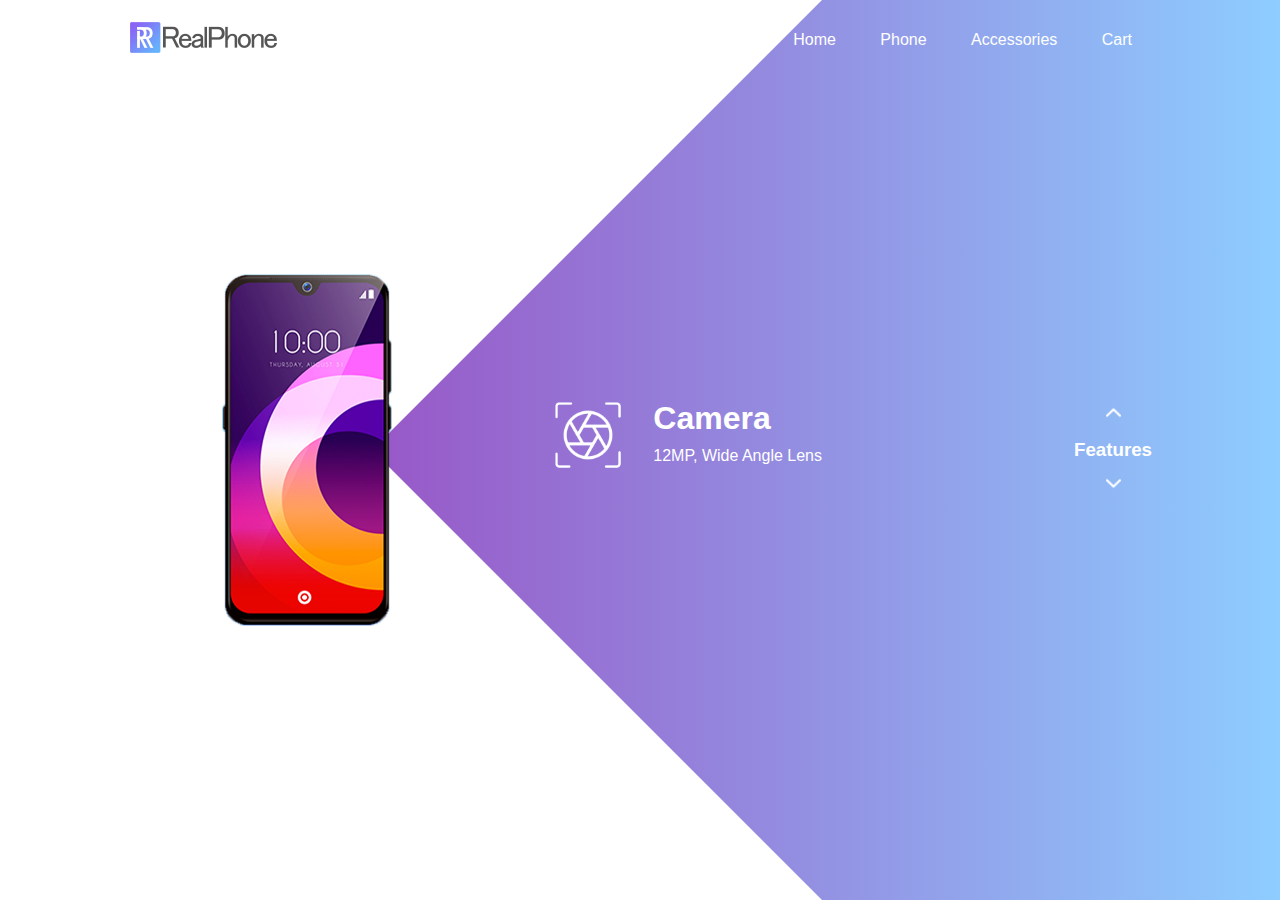
<file: phoneReel/index.html>
<!DOCTYPE html>
<html lang="en">
<head>
    <meta charset="UTF-8">
    <meta http-equiv="X-UA-Compatible" content="IE=edge">
    <meta name="viewport" content="width=device-width, initial-scale=1.0">
    <link rel="stylesheet" href="rescourse/index.css">
    <title></title>
</head>
<body>
    <div class="main">
        <nav>
            <div class="logo">
                <img src="rescourse/images/logo.png" alt="">
            </div>
            <div class="nav-links">
                <ul><li><a href="#">Home</a></li>
                    <li><a href="#">Phone</a></li>
                    <li><a href="#">Accessories</a></li>
                    <li><a href="#">Cart</a></li>
                </ul>
            </div>
        </nav>

        <div class="information">
            <div class="overlay"></div>
            <img src="rescourse/images/mobile.png" alt="mobile" class="mobile">
            <div id="circle">
                    <div class="feature one">
                        <img src="rescourse/images/camera.png" alt="camera">
                        <div>
                            <h1>Camera</h1>
                            <p>12MP, Wide Angle Lens</p>
                        </div>
                    </div>
                    <div class="feature two">
                        <img src="rescourse/images/processor.png" alt="processor">
                        <div>
                            <h1>Processor</h1>
                            <p>12MP, Wide Angle Lens</p>
                        </div>
                    </div>
                    <div class="feature three">
                        <img src="rescourse/images/display.png" alt="Display">
                        <div>
                            <h1>Display</h1>
                            <p>6.5" Mini-Drop Fullscreen</p>
                        </div>
                    </div>
                    <div class="feature four">
                        <img src="rescourse/images/battery.png" alt="battery">
                        <div>
                            <h1>Battery</h1>
                            <p>5000mAh, 720Hrs Standby</p>
                        </div>
                    </div>
            </div>
        </div>
        <div class="controls">
            <img src="rescourse/images/arrow.png" alt="arrow" id="upBtn">
            <h3>Features</h3>
            <img src="rescourse/images/arrow.png" alt="arrow" id="downBtn">
        </div>
    </div>
    <script>
        var circle = document.getElementById("circle");
        var upBtn = document.getElementById("upBtn");
        var downBtn = document.getElementById("downBtn");

        var rotateValue = circle.style.transform;
        var rotateSum;

        upBtn.onclick = function(){
            rotateSum = rotateValue + "rotate(-90deg)";
            circle.style.transform = rotateSum;
            rotateValue = rotateSum;
        }
        downBtn.onclick = function(){
            rotateSum = rotateValue + "rotate(90deg)"
            circle.style.transform = rotateSum;
            rotateValue = rotateSum;
        }

    </script>
    
</body>
</html>
</file>
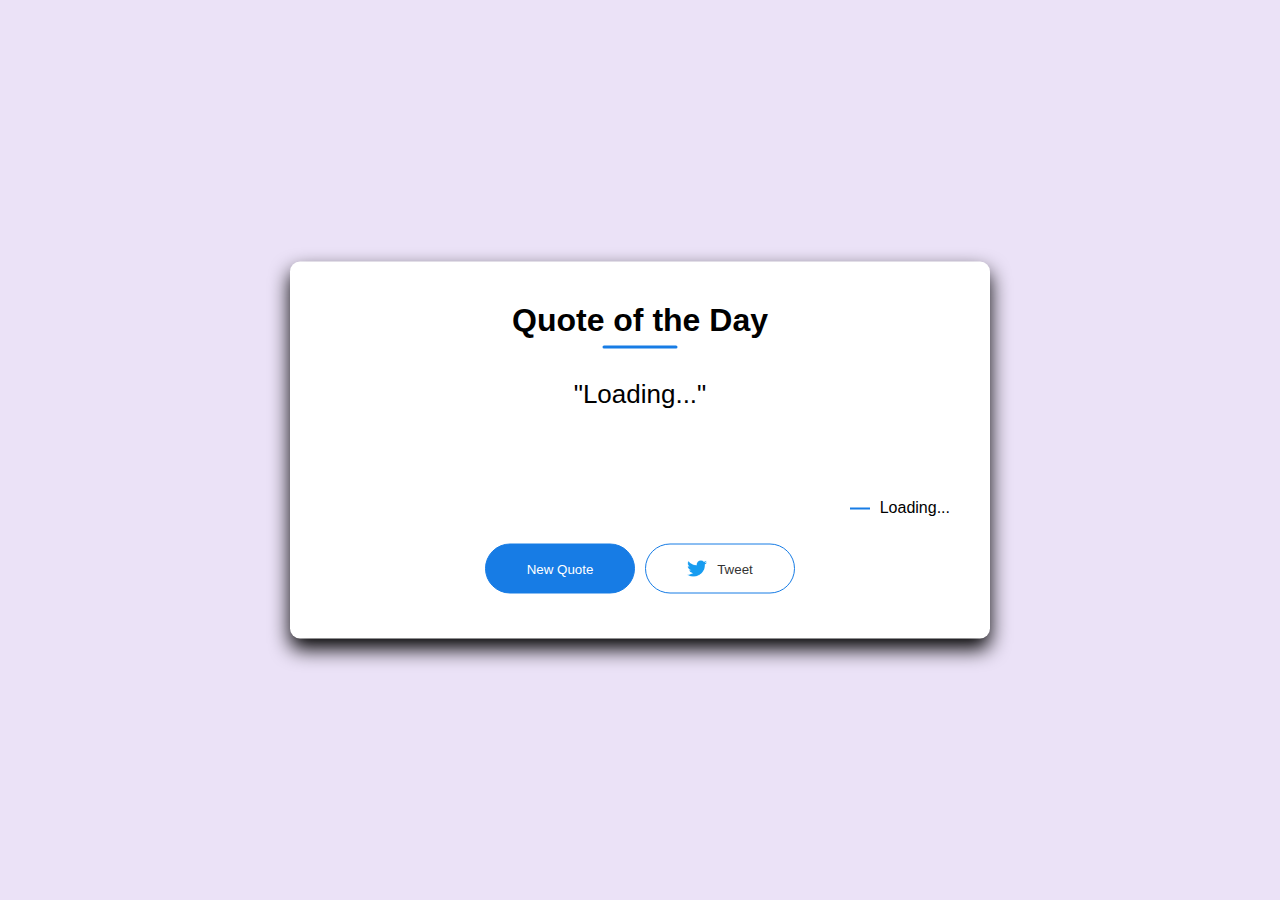
<file: randomQuoteGenerator/index.html>
<!DOCTYPE html>
<html lang="en">
<head>
    <meta charset="UTF-8">
    <meta http-equiv="X-UA-Compatible" content="IE=edge">
    <meta name="viewport" content="width=device-width, initial-scale=1.0">
    <link rel="stylesheet" href="resourse/index.css">
    <title>Random Quote Generator</title>
</head>
<body>
    <div class="quote-box">
        <h2>Quote of the Day</h2>
        <blockquote id="quote">Loading...</blockquote>
        <span id="author">Loading...</span>
        <div>
            <button onclick="getquote(api_url)">New Quote</button>
            <button onclick="tweet()"><img src="resourse/image/Twitter.png">Tweet</button>
        </div>
    </div>
<script>
const quote = document.getElementById("quote");
const author = document.getElementById("author");
const api_url = "https://api.quotable.io/random";

async function getquote(url){
    const response = await fetch(url);
    var data = await response.json();
    quote.innerHTML = data.content;
    author.innerHTML = data.author;
}

getquote(api_url);

function tweet(){
    window.open("https://twitter.com/intent/tweet?text=" + quote.innerHTML + "-----by " + author.innerHTML, "Tweet Window", "width=600, height=300");
}

</script>

</body>
</html>
</file>
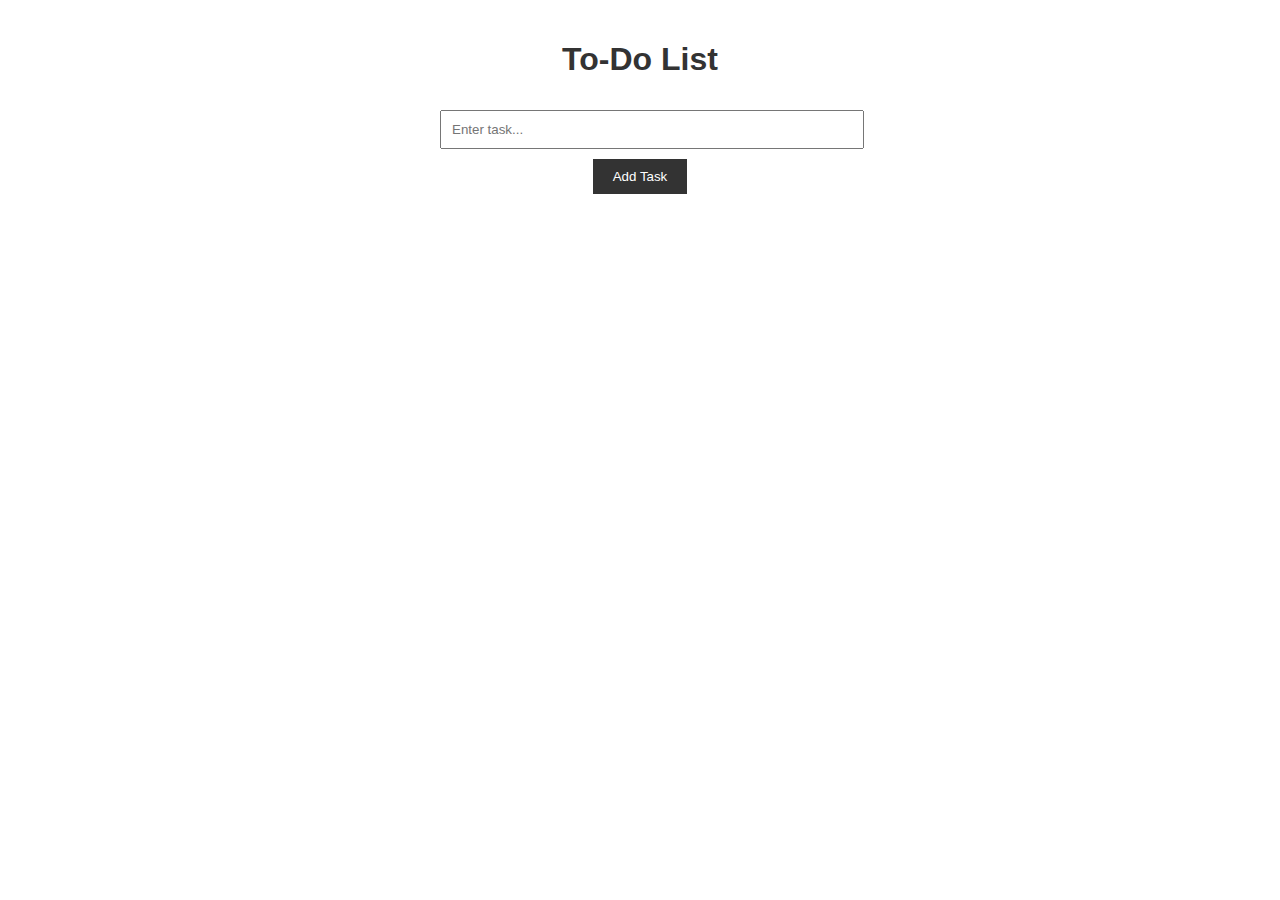
<file: To-Do List Application/index.html>
<!DOCTYPE html>
<html lang="en">
<head>
  <meta charset="UTF-8">
  <meta name="viewport" content="width=device-width, initial-scale=1.0">
  <title>To-Do List Application</title>
  <link rel="stylesheet" href="rescourse/index.css">
</head>
<body>
  <div class="container">
    <h1>To-Do List</h1>
    <input type="text" id="taskInput" placeholder="Enter task...">
    <button id="addButton">Add Task</button>
    <ul id="taskList"></ul>
  </div>

  <script src="rescourse/index.js"></script>
</body>
</html>
</file>
<file: phoneReel/rescourse/index.css>
*{
    margin: 0;
    padding: 0;
    font-family: sans-serif;
    box-sizing: border-box;
}
.main{
    width: 100%;
    height: 100vh;
    position: relative;
    overflow: hidden;
    background: linear-gradient(to right, #9c27b0, #8ecdff);

}
nav{
    width: 80%;
    position: sticky;
    margin: 20px auto;
    z-index: 1;
    display: flex;
    align-items: center;
}
.logo{
    flex-basis: 20%;
}
.logo img{
    width: 150px;
}
.nav-links{
    flex: 1;
    text-align: right;
}
.nav-links ul li{
    list-style: none;
    display: inline-block;
    margin: 0 20px;
}
.nav-links ul li a{
    text-decoration: none;
    color: #fff;
}
.information{
    width: 1000px;
    height: 1000px;
    position: absolute;
    top: 50%;
    left:-10%;
    transform: translateY(-50%);
}
#circle{
    width: 1000px;
    height: 1000px;
    position: absolute;
    top:0;
    left: 0;
    border-radius: 50%;
    transform: rotate(0deg);
    transition: 1s;
}
.feature img{
    width: 70px;
}
.feature{
    position: absolute;
    display: flex;
    color: #fff;
}
.feature div{
    margin-left: 30px;
}
.feature div p{
    margin-top:10px;
}
.one{
    top: 450px;
    right: 50px;

}
.two{
    top:150px;
    left:350px;
    transform: rotate(-90deg);
}
.three{
    bottom: 450px;
    left: 50px;
    transform: rotate(-180deg);
}
.four{
    bottom: 150px;
    right: 350px;
    transform: rotate(-270deg);
}
.mobile{
    width:170px;
    position: absolute;
    top:50%;
    left:35%;
    transform:translateY(-50%);
    z-index: 1;
}
.controls{
    position: absolute;
    right:10%;
    top:50%;
    transform: translateY(-50%);
    text-align: center;

}
.controls h3{
    margin: 15px 0;
    color: #fff;
}
#upBtn{
    width: 15px;
    cursor: pointer;
}
#downBtn{
    width: 15px;
    cursor: pointer;
    transform: rotate(180deg)
}
.overlay{
    width: 0;
    height: 0;
    border-top: 500px solid #fff;
    border-right: 500px solid transparent ;
    border-bottom: 500px solid #fff;
    border-top: 500px solid #fff;
    border-left: 500px solid #fff;
    position: absolute;
    left: 0;
    top: 0;
}
</file>
<file: randomQuoteGenerator/resourse/index.css>
* {
    margin: 0;
    padding: 0;
    box-sizing: border-box;
    font-family: 'Trebuchet MS', 'Lucida Sans Unicode', 'Lucida Grande', 'Lucida Sans', Arial, sans-serif;
}
body {
    background-color:rgb(235, 226, 247);

}
.quote-box {
    background: #fff;
    width: 700px;
    position: absolute;
    top: 50%;
    left: 50%;
    transform: translate(-50%, -50%);
    padding: 40px;
    border-radius: 10px;
    text-align: center;
    box-shadow: 0 10px 20px 0px rgba(0, 0, 0.15);
}
.quote-box h2 {
    font-size: 32px;
    margin-bottom: 40px;
    position: relative;
}
.quote-box h2::after {
    content: '';
    width: 75px;
    height: 3px;
    border-radius: 3px;
    background: rgb(23, 124, 229);
    position: absolute;
    bottom: -10px;
    left: 50%;
    transform: translate(-50%)
}
.quote-box blockquote {
    font-size: 26px;
    min-height: 110px;
}
.quote-box blockquote::before, .quote-box blockquote::after{
    content: '"';
}
.quote-box span{
    display: block;
    margin-top: 10px;
    float: right;
    position: relative;
}
.quote-box span::before {
    content: '';
    width: 20px;
    height: 2px;
    background: rgb(23, 124, 229);
    position: absolute;
    top: 50%;
    left: -30px;
}
.quote-box div {
    width: 100%;
    margin-top: 50px;
    display: flex;
    justify-content: center;
}
.quote-box button {
    background: rgb(23, 124, 229);
    color: #fff;
    border-radius: 25px;
    border: 1px solid rgb(23, 124, 229);
    width: 150px;
    height: 50px;
    display: flex;
    align-items: center;
    justify-content: center;
    margin: 5px;
    cursor: pointer;
}
.quote-box button img {
    width: 20px;
    margin-right: 10px;

}
.quote-box button:nth-child(2) {
    background: transparent;
    color: #333;
}
</file>
<file: To-Do List Application/rescourse/index.css>
/* styles.css */
body {
    font-family: Arial, sans-serif;
    margin: 0;
    padding: 0;
  }
  
  .container {
    max-width: 400px;
    margin: 0 auto;
    padding: 20px;
    text-align: center;
  }
  
  h1 {
    color: #333;
  }
  
  input[type="text"] {
    width: 100%;
    padding: 10px;
    margin-top: 10px;
    margin-bottom: 10px;
  }
  
  button {
    padding: 10px 20px;
    background-color: #333;
    color: #fff;
    border: none;
    cursor: pointer;
  }
  
  ul {
    list-style-type: none;
    padding: 0;
  }
  
  li {
    display: flex;
    align-items: center;
    justify-content: space-between;
    padding: 10px;
    border-bottom: 1px solid #ccc;
  }
  
  li:last-child {
    border-bottom: none;
  }
  
  li .delete-button {
    color: red;
    cursor: pointer;
  }
</file>
